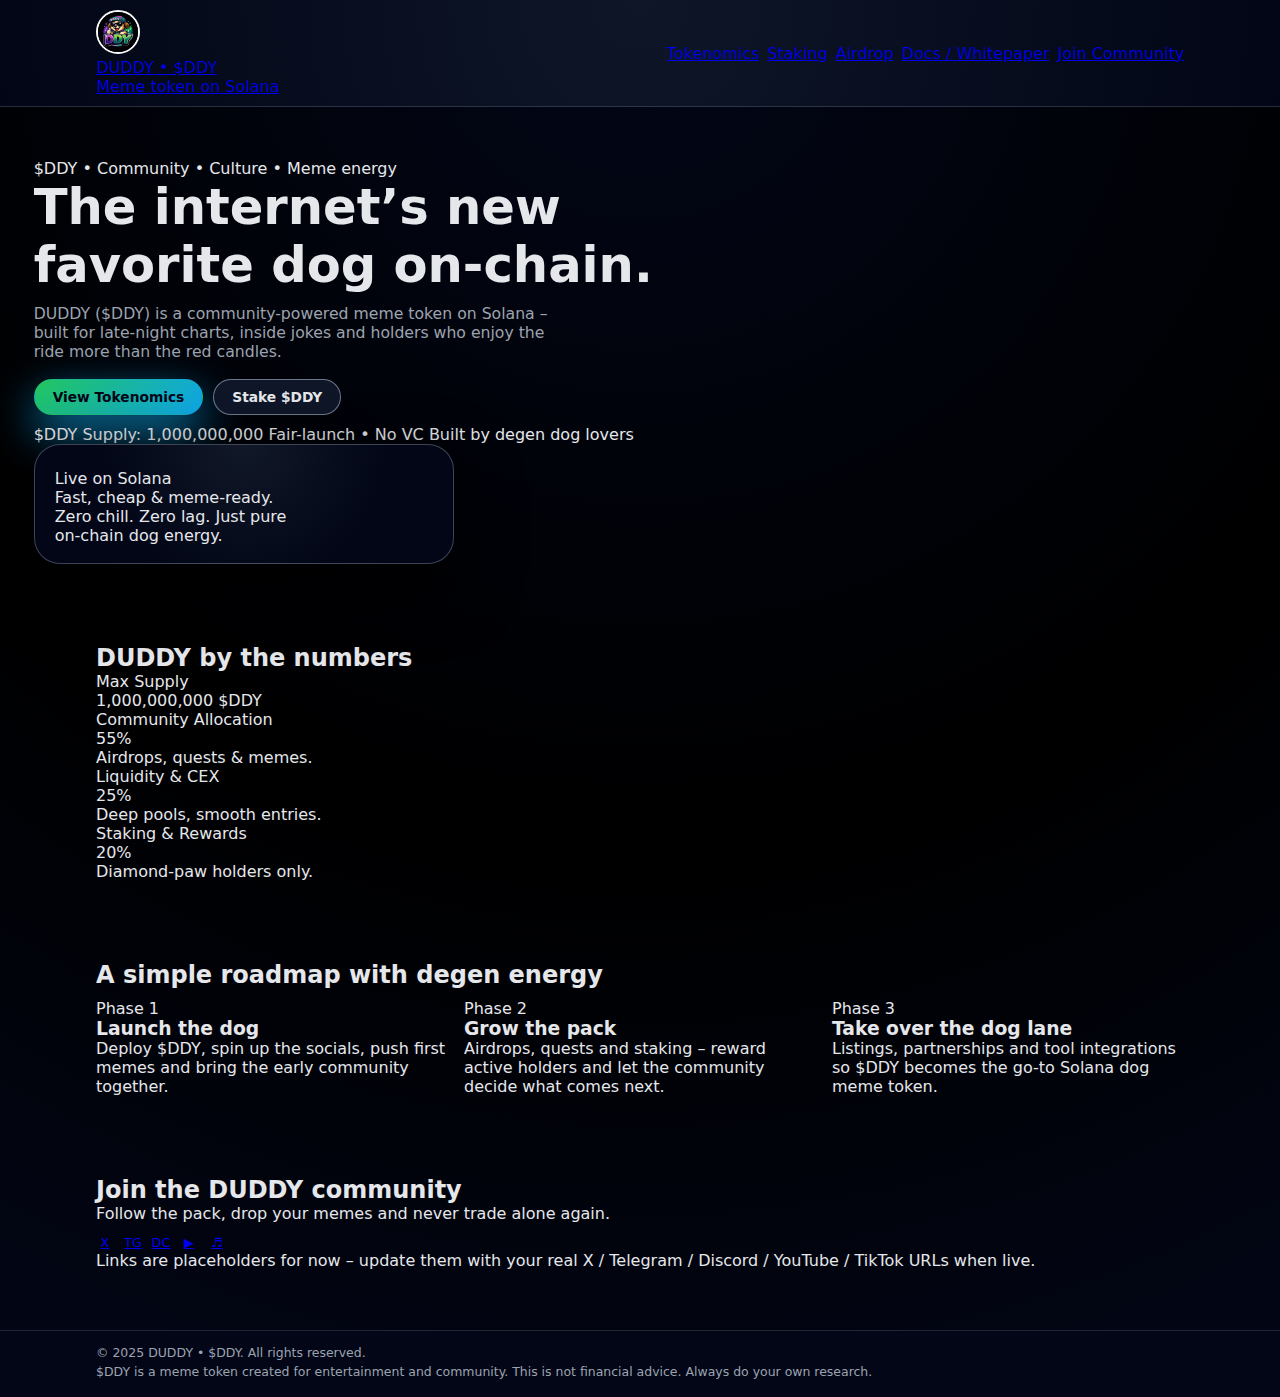
<file: index.html>
<!DOCTYPE html>
<html lang="en">
<head>
  <meta charset="UTF-8" />
  <title>DUDDY • $DDY</title>
  <meta name="viewport" content="width=device-width, initial-scale=1" />
  <meta
    name="description"
    content="DUDDY ($DDY) – a community-powered meme token on Solana. Community, culture and meme energy for late-night degen charts."
  />
  <link rel="stylesheet" href="style.css" />
</head>
<body>
  <div class="page-wrap">

    <!-- NAVBAR -->
    <header class="nav">
      <div class="nav-inner max-w">
        <a href="index.html" class="brand">
          <img src="duddy-logo.png" alt="DUDDY Logo" class="nav-logo" />
          <div class="brand-text">
            <div class="brand-title">DUDDY • $DDY</div>
            <div class="brand-sub">Meme token on Solana</div>
          </div>
        </a>

        <nav class="nav-links">
          <a href="tokenomics.html" class="nav-link">Tokenomics</a>
          <a href="staking.html" class="nav-link">Staking</a>
          <a href="airdrop.html" class="nav-link">Airdrop</a>
          <a href="docs.html" class="nav-link">Docs / Whitepaper</a>
          <a href="#community" class="nav-link nav-cta">Join Community</a>
        </nav>
      </div>
    </header>

    <main>
      <!-- HERO (Caldera-style big bold section) -->
      <section class="hero">
        <div class="max-w hero-inner">
          <div class="hero-copy">
            <p class="eyebrow">$DDY • Community • Culture • Meme energy</p>

            <h1 class="hero-title">
              The internet’s new<br />
              favorite dog on-chain.
            </h1>

            <p class="hero-sub">
              DUDDY ($DDY) is a community-powered meme token on Solana –
              built for late-night charts, inside jokes and holders who
              enjoy the ride more than the red candles.
            </p>

            <div class="hero-actions">
              <a href="tokenomics.html" class="btn btn-primary">
                View Tokenomics
              </a>
              <a href="staking.html" class="btn btn-outline">
                Stake $DDY
              </a>
            </div>

            <div class="hero-tags">
              <span class="pill">$DDY Supply: 1,000,000,000</span>
              <span class="pill">Fair-launch • No VC</span>
              <span class="pill">Built by degen dog lovers</span>
            </div>
          </div>

          <div class="hero-art">
            <div class="blob blob-1"></div>
            <div class="blob blob-2"></div>

            <div class="hero-card">
              <div class="card-label">Live on Solana</div>
              <div class="card-main">Fast, cheap & meme-ready.</div>
              <div class="card-foot">
                Zero chill. Zero lag. Just pure<br/>
                on-chain dog energy.
              </div>
            </div>
          </div>
        </div>
      </section>

      <!-- NUMBERS / TOKEN STATS -->
      <section class="section stats">
        <div class="max-w">
          <h2 class="section-title">DUDDY by the numbers</h2>

          <div class="stats-grid">
            <div class="stat-card">
              <div class="stat-label">Max Supply</div>
              <div class="stat-value">1,000,000,000 $DDY</div>
            </div>
            <div class="stat-card">
              <div class="stat-label">Community Allocation</div>
              <div class="stat-value">55%</div>
              <div class="stat-note">Airdrops, quests & memes.</div>
            </div>
            <div class="stat-card">
              <div class="stat-label">Liquidity & CEX</div>
              <div class="stat-value">25%</div>
              <div class="stat-note">Deep pools, smooth entries.</div>
            </div>
            <div class="stat-card">
              <div class="stat-label">Staking & Rewards</div>
              <div class="stat-value">20%</div>
              <div class="stat-note">Diamond-paw holders only.</div>
            </div>
          </div>
        </div>
      </section>

      <!-- ROADMAP TEASER -->
      <section class="section roadmap">
        <div class="max-w">
          <h2 class="section-title">A simple roadmap with degen energy</h2>

          <div class="roadmap-grid">
            <div class="road-step">
              <div class="step-tag">Phase 1</div>
              <h3>Launch the dog</h3>
              <p>
                Deploy $DDY, spin up the socials, push first memes
                and bring the early community together.
              </p>
            </div>

            <div class="road-step">
              <div class="step-tag">Phase 2</div>
              <h3>Grow the pack</h3>
              <p>
                Airdrops, quests and staking – reward active holders
                and let the community decide what comes next.
              </p>
            </div>

            <div class="road-step">
              <div class="step-tag">Phase 3</div>
              <h3>Take over the dog lane</h3>
              <p>
                Listings, partnerships and tool integrations so
                $DDY becomes the go-to Solana dog meme token.
              </p>
            </div>
          </div>
        </div>
      </section>

      <!-- COMMUNITY / SOCIAL BAR -->
      <section class="section community" id="community">
        <div class="max-w">
          <h2 class="section-title">Join the DUDDY community</h2>
          <p class="community-sub">
            Follow the pack, drop your memes and never trade alone again.
          </p>

          <div class="social-row">
            <!-- Replace # with real links when ready -->
            <a href="#" class="social-icon" aria-label="X (Twitter)">
              X
            </a>
            <a href="#" class="social-icon" aria-label="Telegram">
              TG
            </a>
            <a href="#" class="social-icon" aria-label="Discord">
              DC
            </a>
            <a href="#" class="social-icon" aria-label="YouTube">
              ▶
            </a>
            <a href="#" class="social-icon" aria-label="TikTok">
              ♬
            </a>
          </div>

          <p class="community-note">
            Links are placeholders for now – update them with your real
            X / Telegram / Discord / YouTube / TikTok URLs when live.
          </p>
        </div>
      </section>
    </main>

    <!-- FOOTER -->
    <footer class="footer">
      <div class="max-w footer-inner">
        <span>© 2025 DUDDY • $DDY. All rights reserved.</span>
        <span class="footer-small">
          $DDY is a meme token created for entertainment and community.
          This is not financial advice. Always do your own research.
        </span>
      </div>
    </footer>
  </div>
</body>
</html>
</file>
<file: style.css>
/* RESET */
*,
*::before,
*::after {
  box-sizing: border-box;
  margin: 0;
  padding: 0;
}

body {
  font-family: "Manrope", system-ui, -apple-system, BlinkMacSystemFont, "Segoe UI", sans-serif;
  background: radial-gradient(circle at top, #020617 0, #000 55%, #020617 100%);
  color: #e5e7eb;
  -webkit-font-smoothing: antialiased;
}

/* LAYOUT */

.page-wrap {
  min-height: 100vh;
  display: flex;
  flex-direction: column;
}

main {
  flex: 1;
}

.max-w {
  max-width: 1120px;
  margin: 0 auto;
  padding: 20px 16px 60px;
}

/* NAVBAR */

.nav {
  position: sticky;
  top: 0;
  z-index: 40;
  backdrop-filter: blur(22px);
  background: radial-gradient(circle at top, rgba(15,23,42,.96), rgba(2,6,23,.94));
  border-bottom: 1px solid rgba(148,163,184,.24);
}

.nav-inner {
  max-width: 1120px;
  margin: 0 auto;
  padding: 10px 16px;
  display: flex;
  align-items: center;
  justify-content: space-between;
  gap: 14px;
}

.nav-left {
  display: flex;
  align-items: center;
  gap: 10px;
}

.nav-logo {
  height: 44px;
  width: 44px;
  border-radius: 999px;
  object-fit: cover;
  border: 2px solid #f9fafb;
  box-shadow:
    0 0 0 rgba(56,189,248,0.0),
    0 0 0 rgba(34,197,94,0.0);
  animation: navLogoGlow 4s ease-in-out infinite alternate;
}

@keyframes navLogoGlow {
  0% {
    box-shadow:
      0 0 0 rgba(56,189,248,0.0),
      0 0 0 rgba(34,197,94,0.0);
  }
  100% {
    box-shadow:
      0 0 26px rgba(56,189,248,0.9),
      0 0 40px rgba(34,197,94,0.7);
  }
}

.nav-title {
  font-size: 1.02rem;
  font-weight: 700;
  letter-spacing: .06em;
}

.nav-sub {
  font-size: .68rem;
  color: #9ca3af;
  text-transform: uppercase;
  letter-spacing: .18em;
}

.nav-links {
  display: flex;
  flex-wrap: wrap;
  gap: 8px;
  justify-content: flex-end;
}

.nav-pill {
  padding: 7px 13px;
  border-radius: 999px;
  border: 1px solid rgba(148,163,184,.6);
  font-size: .8rem;
  color: #e5e7eb;
  background: radial-gradient(circle at top left, rgba(79,70,229,.7), rgba(15,23,42,.98));
  text-decoration: none;
  transition: .16s ease-out;
}

.nav-pill:hover {
  transform: translateY(-2px);
  border-color: #e5e7eb;
  box-shadow: 0 10px 24px rgba(15,23,42,.9);
}

.nav-pill-primary {
  background: linear-gradient(135deg, #22c55e, #0ea5e9);
  color: #020617;
  border-color: transparent;
}

/* HERO */

.hero {
  display: grid;
  grid-template-columns: minmax(0, 1.1fr) minmax(0, .9fr);
  gap: 32px;
  align-items: center;
  padding-top: 32px;
}

@media (max-width: 900px) {
  .hero {
    grid-template-columns: minmax(0, 1fr);
    padding-top: 24px;
  }

  .nav-inner {
    flex-direction: column;
    align-items: flex-start;
  }

  .nav-links {
    justify-content: flex-start;
  }
}

.hero-left {
  animation: heroUp 700ms ease-out;
}

@keyframes heroUp {
  from { opacity: 0; transform: translateY(18px); }
  to   { opacity: 1; transform: translateY(0); }
}

.hero-kicker {
  font-size: .78rem;
  color: #9ca3af;
  margin-bottom: 10px;
  letter-spacing: .14em;
  text-transform: uppercase;
}

.hero-title {
  font-size: clamp(2.2rem, 4vw, 3.1rem);
  font-weight: 800;
  margin-bottom: 10px;
}

.hero-title span {
  background: linear-gradient(135deg, #f97316, #a855f7, #22c55e, #0ea5e9);
  -webkit-background-clip: text;
  background-clip: text;
  color: transparent;
}

.hero-sub {
  font-size: .98rem;
  color: #9ca3af;
  max-width: 520px;
  margin-bottom: 18px;
}

.hero-actions {
  display: flex;
  flex-wrap: wrap;
  gap: 10px;
  margin-bottom: 10px;
}

.hero-mini {
  font-size: .8rem;
  color: #9ca3af;
}

/* BUTTONS */

.btn {
  display: inline-flex;
  align-items: center;
  justify-content: center;
  gap: 6px;
  padding: 9px 18px;
  border-radius: 999px;
  border: 1px solid transparent;
  font-size: .86rem;
  font-weight: 600;
  cursor: pointer;
  text-decoration: none;
  transition: .2s ease;
  white-space: nowrap;
}

.btn-primary {
  background: linear-gradient(135deg, #22c55e, #0ea5e9);
  color: #020617;
  box-shadow: 0 18px 46px rgba(14,165,233,.8);
}

.btn-primary:hover {
  transform: translateY(-2px) scale(1.03);
  box-shadow: 0 24px 60px rgba(14,165,233,1);
}

.btn-ghost {
  border-color: rgba(148,163,184,.7);
  color: #e5e7eb;
  background: rgba(15,23,42,.96);
}

.btn-outline {
  border-color: rgba(148,163,184,.7);
  color: #e5e7eb;
  background: rgba(15,23,42,.96);
}

.btn-ghost:hover,
.btn-outline:hover {
  transform: translateY(-1px);
  border-color: #e5e7eb;
  background: radial-gradient(circle at top left, rgba(148,163,184,.4), rgba(15,23,42,.98));
}

/* HERO RIGHT CARD */

.hero-right {
  display: flex;
  align-items: center;
  justify-content: center;
  animation: cardFloat 5.5s ease-in-out infinite;
}

@keyframes cardFloat {
  0%,100% { transform: translateY(0); }
  50%     { transform: translateY(-6px); }
}

.hero-card {
  position: relative;
  background: radial-gradient(circle at top, #111827, #020617 60%);
  border-radius: 26px;
  padding: 24px 20px 18px;
  border: 1px solid rgba(148,163,184,.4);
  box-shadow: 0 24px 64px rgba(0,0,0,.9);
  max-width: 420px;
  width: 100%;
  overflow: hidden;
}

.hero-glow {
  position: absolute;
  inset: -70%;
  background:
    radial-gradient(circle at top left, rgba(59,130,246,.3), transparent 60%),
    radial-gradient(circle at bottom right, rgba(45,212,191,.26), transparent 60%);
  opacity: .9;
  pointer-events: none;
}

/* DUDDY CHIP */

.hero-chip {
  position: relative;
  z-index: 2;
  display: inline-flex;
  align-items: center;
  gap: 8px;
  padding: 3px 10px 3px 4px;
  border-radius: 999px;
  background: rgba(15,23,42,.85);
  border: 1px solid rgba(148,163,184,.7);
  margin-bottom: 10px;
}

.hero-chip-pill {
  display: inline-flex;
  align-items: center;
  justify-content: center;
  padding: 4px 10px;
  border-radius: 999px;
  font-size: .72rem;
  font-weight: 700;
  background: linear-gradient(135deg, #22c55e, #0ea5e9);
  color: #020617;
}

.hero-chip-text {
  font-size: .8rem;
  color: #e5e7eb;
}

.hero-logo-wrap {
  position: relative;
  z-index: 1;
  display: flex;
  justify-content: center;
  margin-bottom: 14px;
}

.hero-logo {
  width: 210px;
  max-width: 100%;
  border-radius: 26px;
  border: 2px solid #f9fafb;
  box-shadow:
    0 18px 50px rgba(56,189,248,.9),
    0 0 40px rgba(22,163,74,.6);
  background: #020617;
}

/* HERO STATS */

.hero-stat-row {
  position: relative;
  z-index: 1;
  display: grid;
  grid-template-columns: repeat(3, minmax(0, 1fr));
  gap: 10px;
  margin-bottom: 12px;
}

.hero-stat {
  padding: 9px 10px;
  border-radius: 16px;
  backdrop-filter: blur(14px);
  transition: .18s ease-out;
}

.hero-stat-gradient {
  background: linear-gradient(145deg, #1d4ed8, #6366f1, #0ea5e9);
  border: 1px solid rgba(191,219,254,.9);
  box-shadow: 0 16px 40px rgba(15,23,42,.95);
}

.hero-stat:hover {
  transform: translateY(-2px);
  box-shadow: 0 20px 48px rgba(15,23,42,1);
}

.hero-stat-label {
  font-size: .7rem;
  text-transform: uppercase;
  letter-spacing: .14em;
  color: #d1d5db;
  margin-bottom: 3px;
}

.hero-stat-value {
  font-size: .9rem;
  font-weight: 600;
}

.hero-card-text {
  position: relative;
  z-index: 1;
  font-size: .82rem;
  color: #9ca3af;
}

/* TAGLINE STRIP */

.strip {
  margin-top: 28px;
}

.strip-inner {
  display: inline-flex;
  align-items: center;
  gap: 10px;
  padding: 7px 14px;
  border-radius: 999px;
  border: 1px solid rgba(148,163,184,.55);
  background: radial-gradient(circle at top left, rgba(15,23,42,.98), rgba(15,23,42,.96));
  box-shadow: 0 14px 40px rgba(0,0,0,.8);
}

.strip-pill {
  padding: 4px 12px;
  border-radius: 999px;
  background: linear-gradient(135deg, #22c55e, #0ea5e9);
  color: #020617;
  font-size: .78rem;
  font-weight: 700;
}

.strip-text {
  font-size: .86rem;
  color: #e5e7eb;
}

/* CONTRACT ADDRESS */

.section-block {
  margin-top: 40px;
}

.section-header {
  display: flex;
  flex-direction: column;
  gap: 4px;
  margin-bottom: 14px;
}

.section-header h2 {
  font-size: 1.35rem;
  font-weight: 700;
}

.section-header p {
  font-size: .9rem;
  color: #9ca3af;
}

.ca-card {
  display: flex;
  align-items: center;
  justify-content: space-between;
  gap: 14px;
  padding: 12px 16px;
  border-radius: 18px;
  background: #f9fafb;
  color: #020617;
  box-shadow: 0 20px 50px rgba(0,0,0,.8);
}

.ca-left {
  display: flex;
  align-items: center;
  gap: 10px;
  min-width: 0;
}

.ca-badge {
  display: inline-flex;
  align-items: center;
  justify-content: center;
  padding: 6px 12px;
  border-radius: 999px;
  background: #020617;
  color: #f9fafb;
  font-weight: 700;
  font-size: .85rem;
}

.ca-address {
  font-size: .9rem;
  white-space: nowrap;
  overflow: hidden;
  text-overflow: ellipsis;
}

.ca-btn {
  border: none;
  border-radius: 999px;
  padding: 8px 18px;
  background: #ef4444;
  color: #f9fafb;
  font-weight: 700;
  font-size: .88rem;
  cursor: pointer;
  transition: .18s ease-out;
}

.ca-btn:hover {
  transform: translateY(-1px);
  box-shadow: 0 16px 40px rgba(127,29,29,.9);
}

@media (max-width: 640px) {
  .ca-card {
    flex-direction: column;
    align-items: stretch;
  }
}

/* TOKENOMICS LAYOUT */

.tokenomics-layout {
  display: grid;
  grid-template-columns: minmax(0, 1.1fr) minmax(0, .9fr);
  gap: 22px;
  align-items: center;
}

@media (max-width: 860px) {
  .tokenomics-layout {
    grid-template-columns: minmax(0, 1fr);
  }
}

.tokenomics-chart-card {
  padding: 18px 18px 16px;
  border-radius: 22px;
  border: 1px solid rgba(148,163,184,.5);
  background: radial-gradient(circle at top, #0f172a, #020617);
  box-shadow: 0 22px 60px rgba(0,0,0,.85);
}

.tokenomics-chart-ring {
  display: flex;
  align-items: center;
  justify-content: center;
  padding: 10px;
}

.tokenomics-chart-donut {
  width: 220px;
  height: 220px;
  border-radius: 999px;
  background:
    conic-gradient(
      #22c55e 0 55%,
      #0ea5e9 55% 80%,
      #a855f7 80% 95%,
      #facc15 95% 100%
    );
  position: relative;
}

.tokenomics-chart-donut::after {
  content: "";
  position: absolute;
  inset: 22%;
  border-radius: 999px;
  background: radial-gradient(circle at top, #020617, #020617);
}

.tokenomics-note {
  margin-top: 10px;
  font-size: .8rem;
  color: #9ca3af;
}

.tokenomics-legend {
  display: flex;
  flex-direction: column;
  gap: 8px;
  font-size: .88rem;
}

.legend-row {
  display: flex;
  align-items: center;
  gap: 8px;
}

.legend-dot {
  width: 10px;
  height: 10px;
  border-radius: 999px;
}

.legend-comm { background: #22c55e; }
.legend-liq  { background: #0ea5e9; }
.legend-stake{ background: #a855f7; }
.legend-treasury{ background: #facc15; }

.legend-supply {
  margin-top: 8px;
  padding-top: 6px;
  border-top: 1px dashed rgba(148,163,184,.5);
  flex-direction: column;
  align-items: flex-start;
  gap: 2px;
}

.legend-total {
  font-size: .78rem;
  text-transform: uppercase;
  letter-spacing: .16em;
  color: #9ca3af;
}

/* TEXT SECTIONS */

.section-text {
  font-size: .9rem;
  color: #e5e7eb;
  max-width: 720px;
}

.section-text.subtle {
  font-size: .8rem;
  color: #9ca3af;
  margin-top: 6px;
}

/* BULLETS */

.bullet-list {
  margin-top: 8px;
  padding-left: 18px;
  font-size: .9rem;
  color: #e5e7eb;
}

.bullet-list li {
  margin-bottom: 4px;
}

/* ROADMAP */

.roadmap-grid {
  display: grid;
  grid-template-columns: repeat(auto-fit, minmax(230px, 1fr));
  gap: 16px;
  margin-top: 10px;
}

.phase-card {
  padding: 16px 16px 14px;
  border-radius: 22px;
  border: 1px solid rgba(129,140,248,.8);
  background: linear-gradient(150deg, #020617, #0b1120, #111827);
  box-shadow: 0 22px 60px rgba(0,0,0,.9);
  transition: .22s ease;
}

.phase-card:hover {
  transform: translateY(-4px);
  box-shadow: 0 28px 80px rgba(15,23,42,1);
}

.phase-tag {
  display: inline-block;
  padding: 3px 10px;
  border-radius: 999px;
  border: 1px solid #c7d2fe;
  font-size: .74rem;
  text-transform: uppercase;
  letter-spacing: .16em;
  color: #e5e7eb;
  margin-bottom: 7px;
}

.phase-card h3 {
  font-size: 1rem;
  font-weight: 700;
  margin-bottom: 6px;
}

.phase-card p {
  font-size: .86rem;
  color: #e5e7eb;
}

/* MEME PACK */

.meme-pack-section {
  margin-top: 40px;
  text-align: center;
}

.meme-title {
  font-size: 1.35rem;
  font-weight: 800;
  margin-bottom: 4px;
}

.meme-sub {
  color: #9ca3af;
  font-size: .9rem;
  margin-bottom: 22px;
}

.meme-pack {
  display: flex;
  justify-content: center;
  gap: 18px;
  flex-wrap: wrap;
}

.meme-token {
  display: flex;
  flex-direction: column;
  align-items: center;
  gap: 6px;
  animation: floatCoin 4.2s ease-in-out infinite;
}

.meme-token:nth-child(2) { animation-delay: .3s; }
.meme-token:nth-child(3) { animation-delay: .6s; }
.meme-token:nth-child(4) { animation-delay: .9s; }
.meme-token:nth-child(5) { animation-delay: 1.2s; }

.meme-circle {
  width: 118px;
  height: 118px;
  border-radius: 999px;
  border: 1px solid rgba(148,163,184,.65);
  background: radial-gradient(circle at top, #0f172a, #020617);
  display: flex;
  align-items: center;
  justify-content: center;
  box-shadow:
    0 14px 28px rgba(0,0,0,.75),
    0 0 22px rgba(56,189,248,.35);
}

.meme-circle img {
  width: 60%;
  height: 60%;
  object-fit: contain;
}

.big-ddy .meme-circle img {
  width: 70%;
  height: 70%;
}

.meme-label {
  font-size: .86rem;
  font-weight: 600;
}

@keyframes floatCoin {
  0%   { transform: translateY(0); }
  50%  { transform: translateY(-6px); }
  100% { transform: translateY(0); }
}

/* SOCIAL ROW */

.social-row {
  display: flex;
  flex-wrap: wrap;
  gap: 10px;
  margin-top: 10px;
}

.social-btn {
  display: inline-flex;
  align-items: center;
  gap: 8px;
  padding: 9px 14px;
  border-radius: 999px;
  border: 1px solid rgba(148,163,184,.6);
  background: linear-gradient(140deg, #020617, #020617, #0b1120);
  color: #e5e7eb;
  font-size: .84rem;
  text-decoration: none;
  transition: .2s ease;
}

.social-btn:hover {
  transform: translateY(-2px);
  border-color: #e5e7eb;
  box-shadow: 0 18px 40px rgba(15,23,42,1);
}

.social-icon {
  display: inline-flex;
  align-items: center;
  justify-content: center;
  height: 18px;
  width: 18px;
  font-size: .8rem;
}

/* FOOTER */

.footer {
  border-top: 1px solid rgba(31,41,55,.95);
  background: #020617;
}

.footer-inner {
  padding: 14px 16px 18px;
  font-size: .78rem;
  color: #9ca3af;
  display: flex;
  flex-direction: column;
  gap: 4px;
}

.footer-inner a {
  color: #e5e7eb;
  text-decoration: none;
}

.footer-inner a:hover {
  text-decoration: underline;
}

/* SCROLL REVEAL */

.section-reveal {
  opacity: 0;
  transform: translateY(18px);
  transition: opacity .7s ease-out, transform .7s ease-out;
}

.section-reveal.visible {
  opacity: 1;
  transform: translateY(0);
}
</file>
